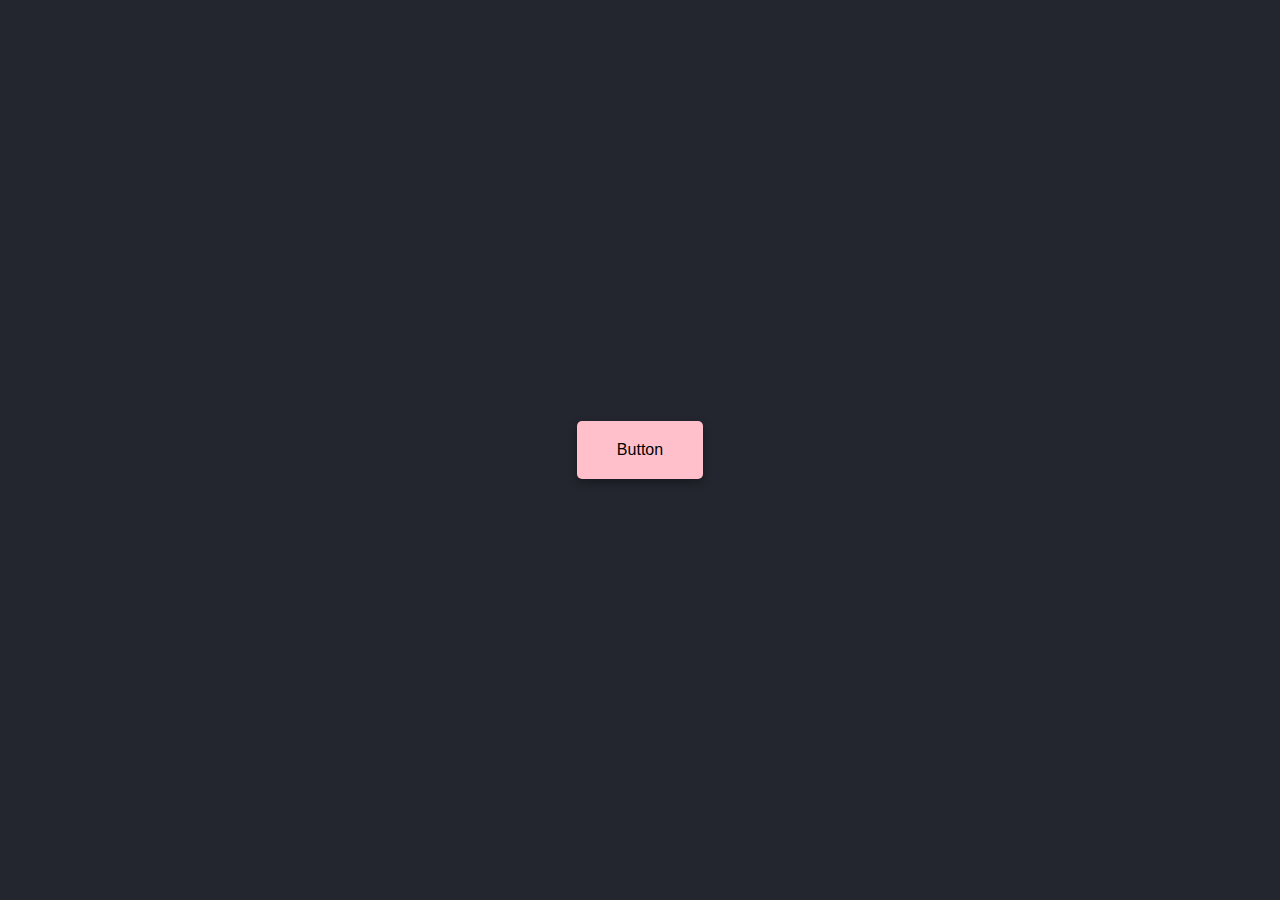
<file: 16-projects-javascript/Button-ripple-javascript/index.html>
<!DOCTYPE html>
<html lang="en">
<head>
    <meta charset="UTF-8">
    <meta http-equiv="X-UA-Compatible" content="IE=edge">
    <meta name="viewport" content="width=device-width, initial-scale=1.0">
    <title>Button Ripple Effect | Jhoneril Hagosojos</title>
    <link rel="stylesheet" href="style.css">
</head>
<body>
    

    <a href="#" class="btn"><span>Button</span></a>

    <script src="index.js"></script>
</body>
</html>
</file>
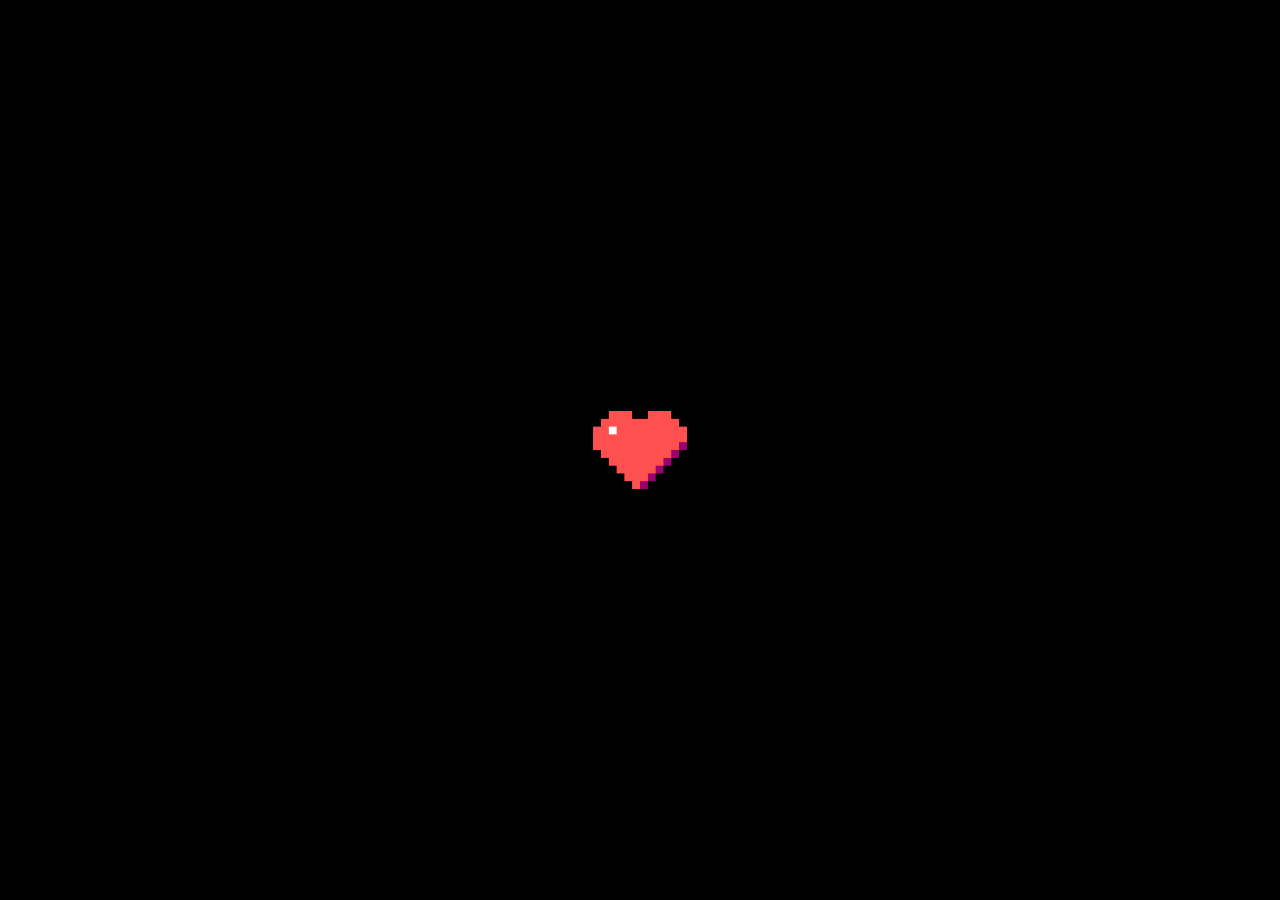
<file: 16-projects-javascript/Heart-trail-animation-javascript/index.html>
<!DOCTYPE html>
<html lang="en">
<head>
    <meta charset="UTF-8">
    <meta http-equiv="X-UA-Compatible" content="IE=edge">
    <meta name="viewport" content="width=device-width, initial-scale=1.0">
    <title>Heart Trail | Jhoneril Hagosojos</title>
    <link rel="stylesheet" href="style.css">
</head>
<body>
    
    <span></span>

    <script src="index.js"></script>
</body>
</html>
</file>
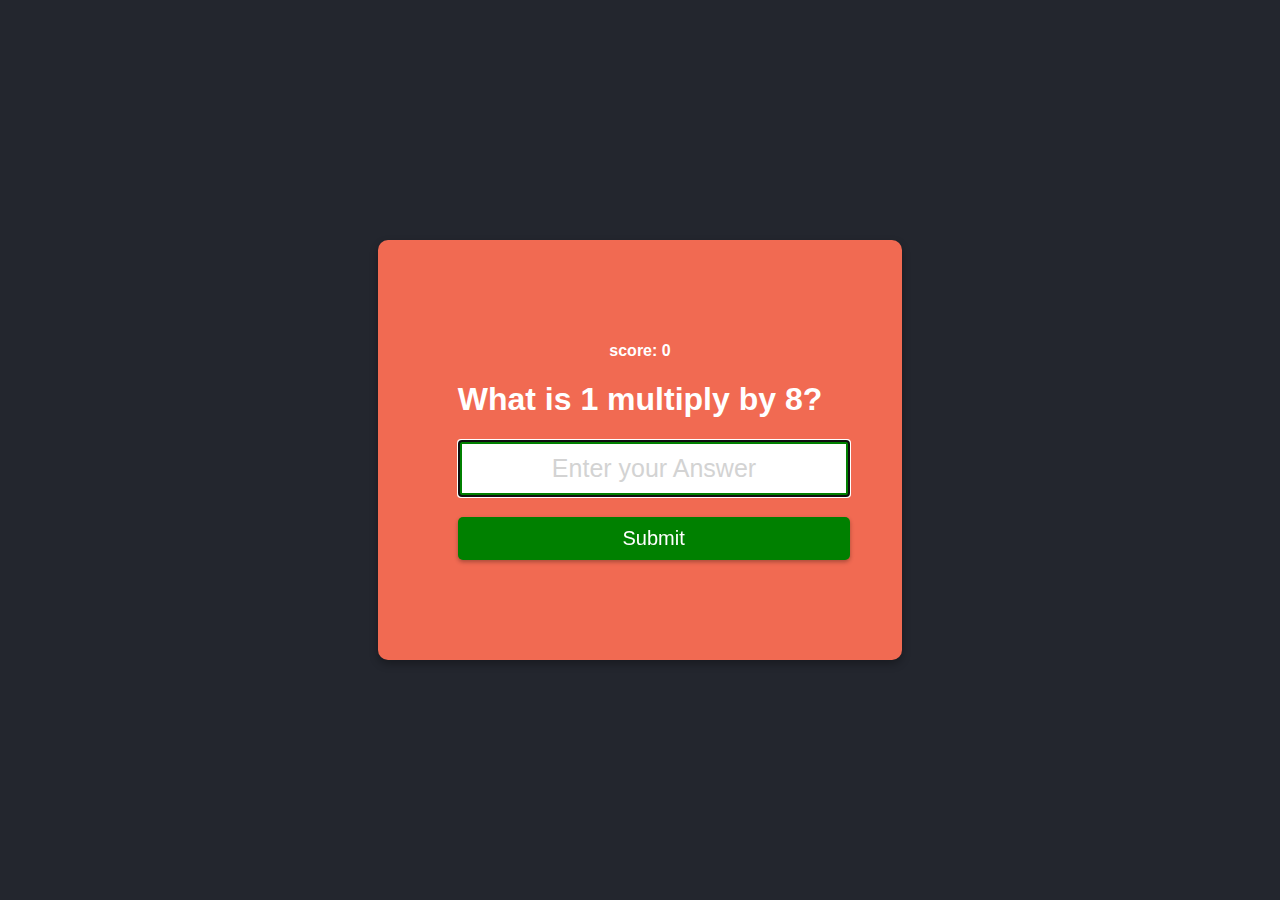
<file: 16-projects-javascript/Multiplicaton-app-javascript/index.html>
<!DOCTYPE html>
<html lang="en">
<head>
    <meta charset="UTF-8">
    <meta http-equiv="X-UA-Compatible" content="IE=edge">
    <meta name="viewport" content="width=device-width, initial-scale=1.0">
    <title>Multiplication App | Jhoneril Hagosojos</title>
    <link rel="stylesheet" href="style.css">
</head>
<body>
    

    <form class="form" id="form">

        <h4 class="score" id="score">score: 0</h4>
        <h1 id="question">
            What is 1 multiply by 1?
        </h1>
        <input type="text" class="input" id="input" placeholder="Enter your Answer" autofocus autocomplete="off">
        <button type="submit" class="btn">Submit</button>

    </form>


    <script src="index.js"></script>
</body>
</html>
</file>
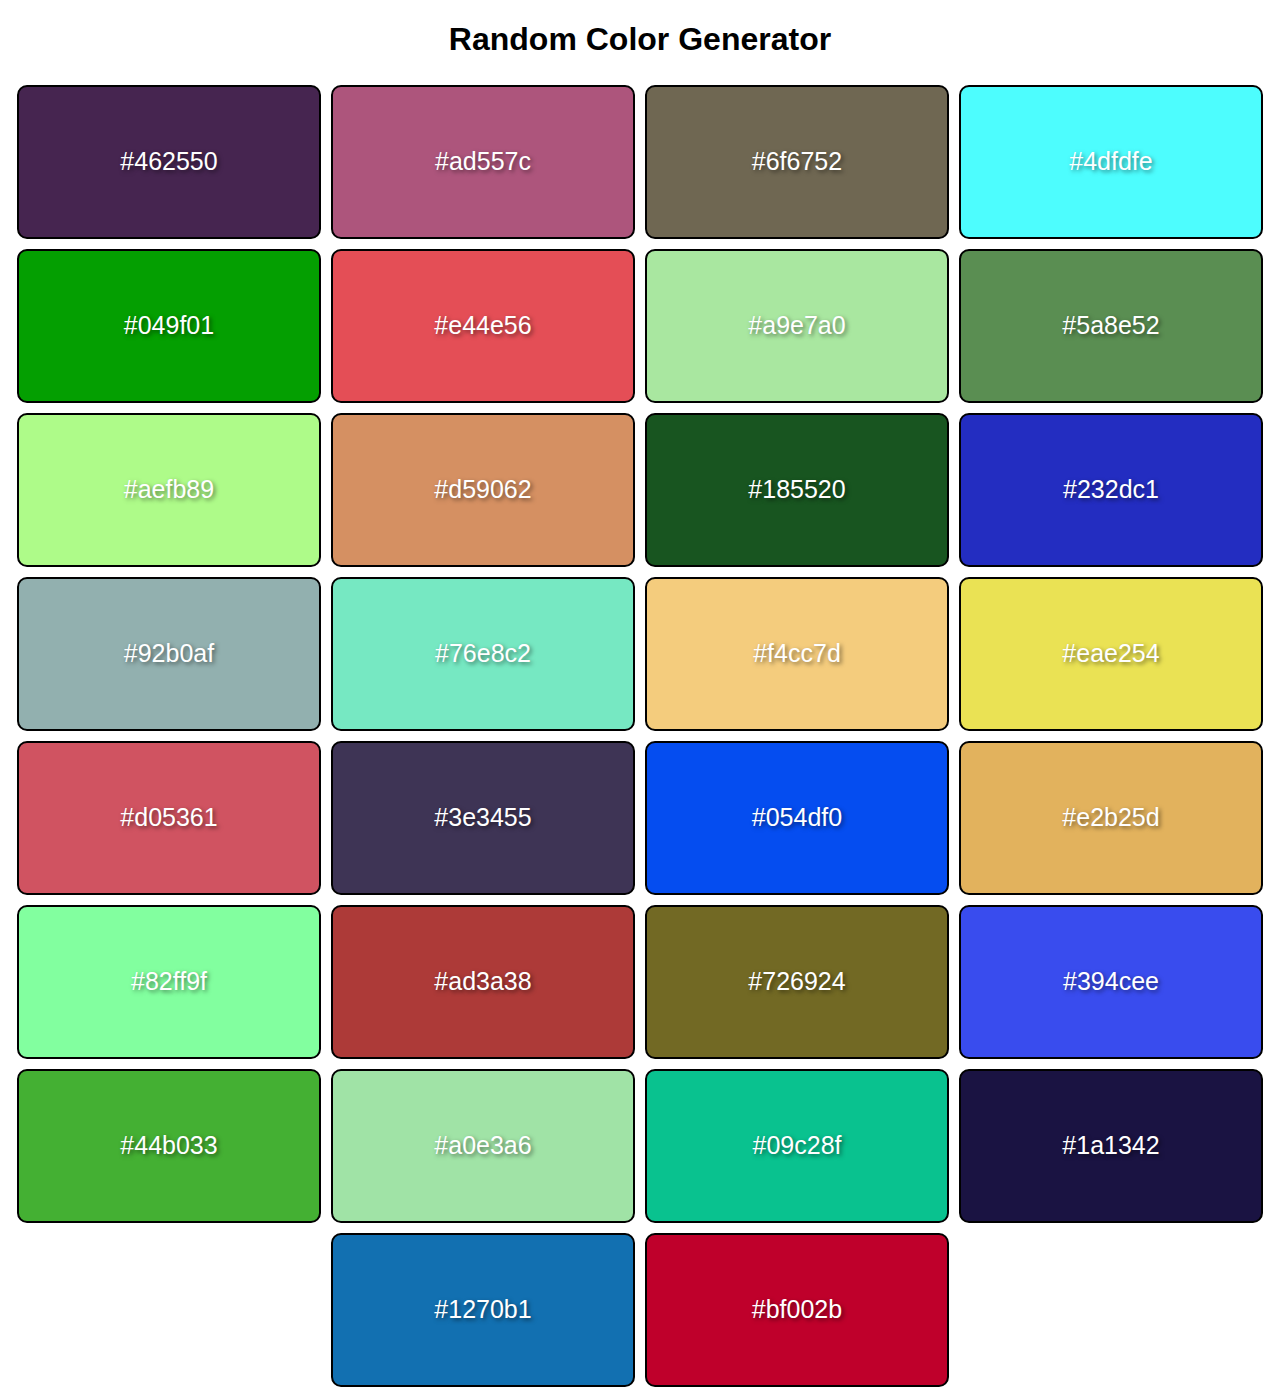
<file: 16-projects-javascript/Random-color-generator-javascript/index.html>
<!DOCTYPE html>
<html lang="en">
<head>
    <meta charset="UTF-8">
    <meta http-equiv="X-UA-Compatible" content="IE=edge">
    <meta name="viewport" content="width=device-width, initial-scale=1.0">
    <title>Random Color Generator | Jhoneril Hagosojos</title>
    <link rel="stylesheet" href="style.css">
</head>
<body>
    
    <h1>Random Color Generator</h1>

    <div class="container">


    </div>

    <script src="index.js"></script>
</body>
</html>
</file>
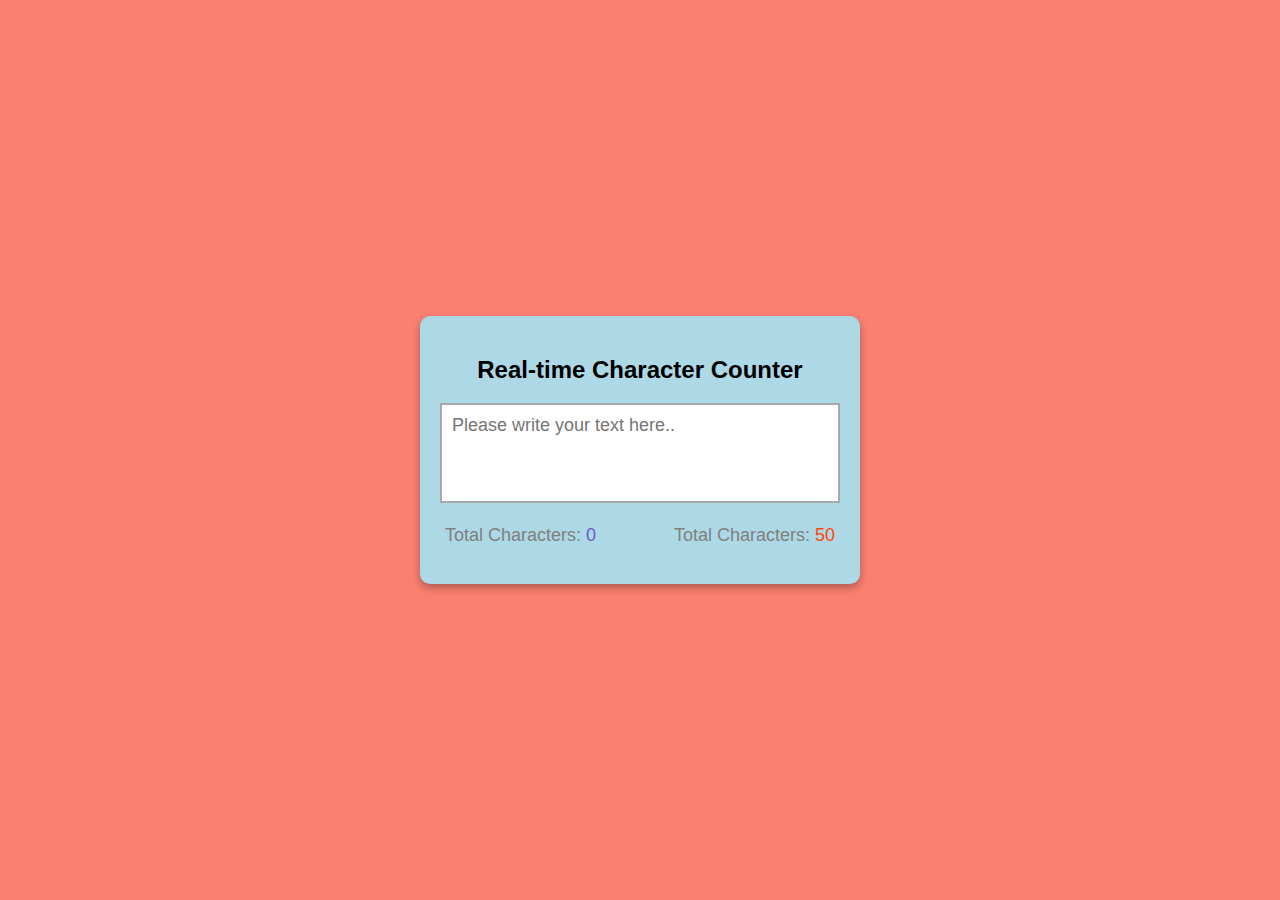
<file: 16-projects-javascript/Realtime-character-counter-javascript/index.html>
<!DOCTYPE html>
<html lang="en">
<head>
    <meta charset="UTF-8">
    <meta http-equiv="X-UA-Compatible" content="IE=edge">
    <meta name="viewport" content="width=device-width, initial-scale=1.0">
    <title>Realtime Character Counter | Jhoneril Hagosojos</title>
    <link rel="stylesheet" href="style.css">
</head>
<body>
    
    <div class="container">
        <h2>Real-time Character Counter</h2>
        <textarea id="textarea" class="textarea" placeholder="Please write your text here.." maxlength="50"></textarea>

        <div class="counter-container">
            <p>Total Characters: <span class="total-counter" id="total-counter"></span></p>
            
            <p>Total Characters: <span class="remaining-counter" id="remaining-counter">20</span></p>
        </div>
    </div>
    
    <script src="index.js"></script>
</body>
</html>
</file>
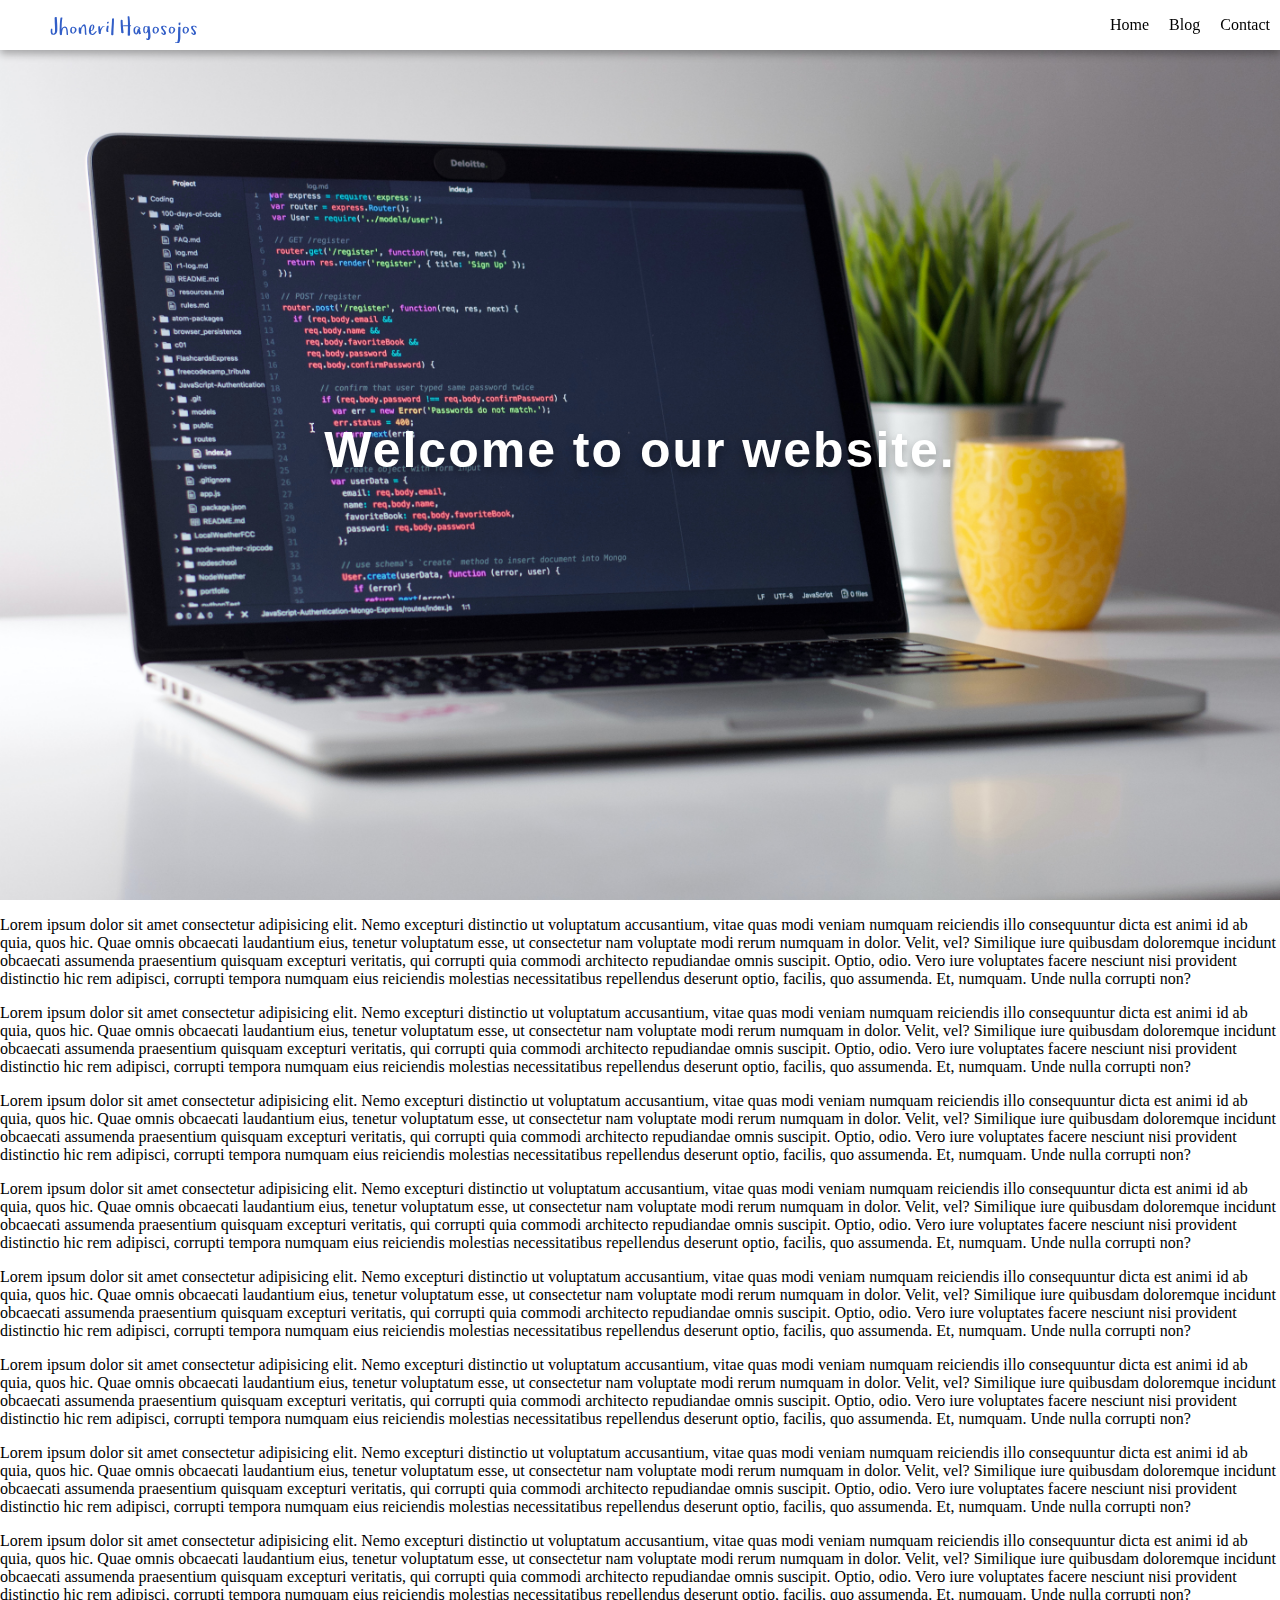
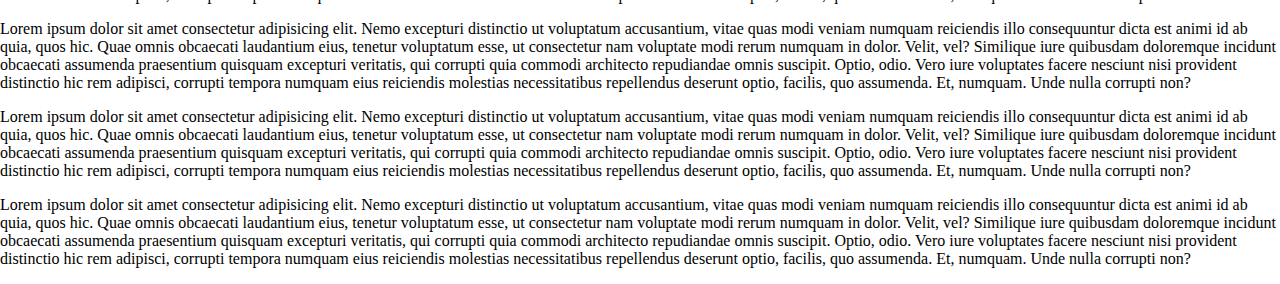
<file: 16-projects-javascript/Sticky-navbar-javascript/index.html>
<!DOCTYPE html>
<html lang="en">
<head>
    <meta charset="UTF-8">
    <meta http-equiv="X-UA-Compatible" content="IE=edge">
    <meta name="viewport" content="width=device-width, initial-scale=1.0">
    <title>Sticky Navbar | Jhoneril Hagosojos</title>
    <link rel="stylesheet" href="style.css">
</head>
<body>
    
    <div class="navbar">
        <a href="index.html"><img src="logo.svg" alt="Logo"></a>
        
        <ul>
            <li><a href="#">Home</a></li>
            <li><a href="#">Blog</a></li>
            <li><a href="#">Contact</a></li>
        </ul>

    </div>

    <div class="top-container">
        <h1>Welcome to our website.</h1>
    </div>

    <div class="bottom-container">
        <p class="text">Lorem ipsum dolor sit amet consectetur adipisicing elit. Nemo excepturi distinctio ut voluptatum accusantium, vitae quas modi veniam numquam reiciendis illo consequuntur dicta est animi id ab quia, quos hic. Quae omnis obcaecati laudantium eius, tenetur voluptatum esse, ut consectetur nam voluptate modi rerum numquam in dolor. Velit, vel? Similique iure quibusdam doloremque incidunt obcaecati assumenda praesentium quisquam excepturi veritatis, qui corrupti quia commodi architecto repudiandae omnis suscipit. Optio, odio. Vero iure voluptates facere nesciunt nisi provident distinctio hic rem adipisci, corrupti tempora numquam eius reiciendis molestias necessitatibus repellendus deserunt optio, facilis, quo assumenda. Et, numquam. Unde nulla corrupti non?</p>
        
        <p class="text">Lorem ipsum dolor sit amet consectetur adipisicing elit. Nemo excepturi distinctio ut voluptatum accusantium, vitae quas modi veniam numquam reiciendis illo consequuntur dicta est animi id ab quia, quos hic. Quae omnis obcaecati laudantium eius, tenetur voluptatum esse, ut consectetur nam voluptate modi rerum numquam in dolor. Velit, vel? Similique iure quibusdam doloremque incidunt obcaecati assumenda praesentium quisquam excepturi veritatis, qui corrupti quia commodi architecto repudiandae omnis suscipit. Optio, odio. Vero iure voluptates facere nesciunt nisi provident distinctio hic rem adipisci, corrupti tempora numquam eius reiciendis molestias necessitatibus repellendus deserunt optio, facilis, quo assumenda. Et, numquam. Unde nulla corrupti non?</p>

        <p class="text">Lorem ipsum dolor sit amet consectetur adipisicing elit. Nemo excepturi distinctio ut voluptatum accusantium, vitae quas modi veniam numquam reiciendis illo consequuntur dicta est animi id ab quia, quos hic. Quae omnis obcaecati laudantium eius, tenetur voluptatum esse, ut consectetur nam voluptate modi rerum numquam in dolor. Velit, vel? Similique iure quibusdam doloremque incidunt obcaecati assumenda praesentium quisquam excepturi veritatis, qui corrupti quia commodi architecto repudiandae omnis suscipit. Optio, odio. Vero iure voluptates facere nesciunt nisi provident distinctio hic rem adipisci, corrupti tempora numquam eius reiciendis molestias necessitatibus repellendus deserunt optio, facilis, quo assumenda. Et, numquam. Unde nulla corrupti non?</p>

        <p class="text">Lorem ipsum dolor sit amet consectetur adipisicing elit. Nemo excepturi distinctio ut voluptatum accusantium, vitae quas modi veniam numquam reiciendis illo consequuntur dicta est animi id ab quia, quos hic. Quae omnis obcaecati laudantium eius, tenetur voluptatum esse, ut consectetur nam voluptate modi rerum numquam in dolor. Velit, vel? Similique iure quibusdam doloremque incidunt obcaecati assumenda praesentium quisquam excepturi veritatis, qui corrupti quia commodi architecto repudiandae omnis suscipit. Optio, odio. Vero iure voluptates facere nesciunt nisi provident distinctio hic rem adipisci, corrupti tempora numquam eius reiciendis molestias necessitatibus repellendus deserunt optio, facilis, quo assumenda. Et, numquam. Unde nulla corrupti non?</p>

        <p class="text">Lorem ipsum dolor sit amet consectetur adipisicing elit. Nemo excepturi distinctio ut voluptatum accusantium, vitae quas modi veniam numquam reiciendis illo consequuntur dicta est animi id ab quia, quos hic. Quae omnis obcaecati laudantium eius, tenetur voluptatum esse, ut consectetur nam voluptate modi rerum numquam in dolor. Velit, vel? Similique iure quibusdam doloremque incidunt obcaecati assumenda praesentium quisquam excepturi veritatis, qui corrupti quia commodi architecto repudiandae omnis suscipit. Optio, odio. Vero iure voluptates facere nesciunt nisi provident distinctio hic rem adipisci, corrupti tempora numquam eius reiciendis molestias necessitatibus repellendus deserunt optio, facilis, quo assumenda. Et, numquam. Unde nulla corrupti non?</p>
        
        <p class="text">Lorem ipsum dolor sit amet consectetur adipisicing elit. Nemo excepturi distinctio ut voluptatum accusantium, vitae quas modi veniam numquam reiciendis illo consequuntur dicta est animi id ab quia, quos hic. Quae omnis obcaecati laudantium eius, tenetur voluptatum esse, ut consectetur nam voluptate modi rerum numquam in dolor. Velit, vel? Similique iure quibusdam doloremque incidunt obcaecati assumenda praesentium quisquam excepturi veritatis, qui corrupti quia commodi architecto repudiandae omnis suscipit. Optio, odio. Vero iure voluptates facere nesciunt nisi provident distinctio hic rem adipisci, corrupti tempora numquam eius reiciendis molestias necessitatibus repellendus deserunt optio, facilis, quo assumenda. Et, numquam. Unde nulla corrupti non?</p>

        <p class="text">Lorem ipsum dolor sit amet consectetur adipisicing elit. Nemo excepturi distinctio ut voluptatum accusantium, vitae quas modi veniam numquam reiciendis illo consequuntur dicta est animi id ab quia, quos hic. Quae omnis obcaecati laudantium eius, tenetur voluptatum esse, ut consectetur nam voluptate modi rerum numquam in dolor. Velit, vel? Similique iure quibusdam doloremque incidunt obcaecati assumenda praesentium quisquam excepturi veritatis, qui corrupti quia commodi architecto repudiandae omnis suscipit. Optio, odio. Vero iure voluptates facere nesciunt nisi provident distinctio hic rem adipisci, corrupti tempora numquam eius reiciendis molestias necessitatibus repellendus deserunt optio, facilis, quo assumenda. Et, numquam. Unde nulla corrupti non?</p>

        <p class="text">Lorem ipsum dolor sit amet consectetur adipisicing elit. Nemo excepturi distinctio ut voluptatum accusantium, vitae quas modi veniam numquam reiciendis illo consequuntur dicta est animi id ab quia, quos hic. Quae omnis obcaecati laudantium eius, tenetur voluptatum esse, ut consectetur nam voluptate modi rerum numquam in dolor. Velit, vel? Similique iure quibusdam doloremque incidunt obcaecati assumenda praesentium quisquam excepturi veritatis, qui corrupti quia commodi architecto repudiandae omnis suscipit. Optio, odio. Vero iure voluptates facere nesciunt nisi provident distinctio hic rem adipisci, corrupti tempora numquam eius reiciendis molestias necessitatibus repellendus deserunt optio, facilis, quo assumenda. Et, numquam. Unde nulla corrupti non?</p>

        <p class="text">Lorem ipsum dolor sit amet consectetur adipisicing elit. Nemo excepturi distinctio ut voluptatum accusantium, vitae quas modi veniam numquam reiciendis illo consequuntur dicta est animi id ab quia, quos hic. Quae omnis obcaecati laudantium eius, tenetur voluptatum esse, ut consectetur nam voluptate modi rerum numquam in dolor. Velit, vel? Similique iure quibusdam doloremque incidunt obcaecati assumenda praesentium quisquam excepturi veritatis, qui corrupti quia commodi architecto repudiandae omnis suscipit. Optio, odio. Vero iure voluptates facere nesciunt nisi provident distinctio hic rem adipisci, corrupti tempora numquam eius reiciendis molestias necessitatibus repellendus deserunt optio, facilis, quo assumenda. Et, numquam. Unde nulla corrupti non?</p>

        <p class="text">Lorem ipsum dolor sit amet consectetur adipisicing elit. Nemo excepturi distinctio ut voluptatum accusantium, vitae quas modi veniam numquam reiciendis illo consequuntur dicta est animi id ab quia, quos hic. Quae omnis obcaecati laudantium eius, tenetur voluptatum esse, ut consectetur nam voluptate modi rerum numquam in dolor. Velit, vel? Similique iure quibusdam doloremque incidunt obcaecati assumenda praesentium quisquam excepturi veritatis, qui corrupti quia commodi architecto repudiandae omnis suscipit. Optio, odio. Vero iure voluptates facere nesciunt nisi provident distinctio hic rem adipisci, corrupti tempora numquam eius reiciendis molestias necessitatibus repellendus deserunt optio, facilis, quo assumenda. Et, numquam. Unde nulla corrupti non?</p>
        
        <p class="text">Lorem ipsum dolor sit amet consectetur adipisicing elit. Nemo excepturi distinctio ut voluptatum accusantium, vitae quas modi veniam numquam reiciendis illo consequuntur dicta est animi id ab quia, quos hic. Quae omnis obcaecati laudantium eius, tenetur voluptatum esse, ut consectetur nam voluptate modi rerum numquam in dolor. Velit, vel? Similique iure quibusdam doloremque incidunt obcaecati assumenda praesentium quisquam excepturi veritatis, qui corrupti quia commodi architecto repudiandae omnis suscipit. Optio, odio. Vero iure voluptates facere nesciunt nisi provident distinctio hic rem adipisci, corrupti tempora numquam eius reiciendis molestias necessitatibus repellendus deserunt optio, facilis, quo assumenda. Et, numquam. Unde nulla corrupti non?</p>
    </div>


    <script src="index.js"></script>
</body>
</html>
</file>
<file: 16-projects-javascript/Button-ripple-javascript/style.css>
body {
    background-color: #23262e;
    margin: 0;
    display: flex;
    justify-content: center;
    height: 100vh;
    align-items: center;
    font-family: 'Poppins', Arial, Helvetica, sans-serif;
}

.btn {
    background-color: pink;
    padding: 20px 40px;
    border-radius: 5px;
    box-shadow: 0 4px 8px rgba(0, 0, 0, .3);
    text-decoration: none;
    color: black;
    position: relative;
    overflow: hidden;
}

.btn span {
    position: relative;
    z-index: 1;
}

.btn::before {
    content: "";
    position: absolute;
    background-color: orangered;
    width: 0px;
    height: 0px;
    left: var(--xPos);
    top: var(--yPos);
    transform: translate(-50%, -50%);
    border-radius: 50%;
    transition: width 0.5s, height 0.5s;
}

.btn:hover::before {
    width: 300px;
    height: 300px;
}
</file>
<file: 16-projects-javascript/Heart-trail-animation-javascript/style.css>
body {
    margin: 0;
    padding: 0;
    box-sizing: border-box;
    height: 100vh;
    background-color: black;
}

span {
    background-image: url(heart.png);
    width: 100px;
    height: 100px;
    position: absolute;
    background-size: cover;
    left: 50%;
    top: 50%;
    transform: translate(-50%, -50%);
}
</file>
<file: 16-projects-javascript/Multiplicaton-app-javascript/style.css>
body {
    margin: 0;
    padding: 0;
    box-sizing: border-box;
    font-family: 'Poppins', Arial, Helvetica, sans-serif;
    display: flex;
    justify-content: center;
    height: 100vh;
    align-items: center;
    text-align: center;
    background-color: #23262e;
    color: white;
}

.form {
    background: #f16a52;
    padding: 80px;
    box-shadow: 0 4px 8px rgba(0, 0, 0, .3);
    border-radius: 10px;
    margin: 10px;
}

.input {
    display: block;
    width: 100%;
    font-size: 25px;
    text-align: center;
    padding: 10px;
    border: 4px solid green;
}

.input::placeholder {
    color: lightgray;
    font-family: 'Poppins', Arial, Helvetica, sans-serif
}

.btn {
    border: none;
    display: block;
    width: 107.5%;
    padding: 10px;
    font-size: 20px;
    font-family: 'Poppins', Arial, Helvetica, sans-serif;
    box-sizing: border-box;
    background-color: green;
    color: white;
    margin: 20px 0;
    border-radius: 5px;
    box-shadow: 0 2px 4px rgba(0, 0, 0, .3);
    cursor: pointer;
    transition: filter 0.5s;
}

.btn:hover {
    filter: brightness(0.9);
}
</file>
<file: 16-projects-javascript/Random-color-generator-javascript/style.css>
body {
    font-family: 'Poppins', Arial, Helvetica, sans-serif;
    margin: 0;
}

h1 {
    text-align: center;
}

.container {
    display: flex;
    flex-wrap: wrap;
    justify-content: center;
}

.color-container {
    background-color: orange;
    width: 300px;
    height: 150px;
    color: white;
    margin: 5px;
    display: flex;
    justify-content: center;
    align-items: center;
    font-size: 25px;
    text-shadow: 2px 2px 4px rgba(0, 0, 0, .5);
    border: 2px solid black;
    border-radius: 10px;
}
</file>
<file: 16-projects-javascript/Realtime-character-counter-javascript/style.css>
body {
    margin: 0;
    display: flex;
    justify-content: center;
    height: 100vh;
    align-items: center;
    background-color: salmon;
    font-family: 'Poppins', Arial, Helvetica, sans-serif;
}

.container {
    background-color: lightblue;
    width: 400px;
    padding: 20px;
    margin: 5px;
    text-align: center;
    border-radius: 10px;
    box-shadow: 0 4px 8px rgba(0, 0, 0, .3 );
}

.textarea {
    resize: none;
    width: 100%;
    height: 100px;
    font-size: 18px;
    font-family: sans-serif;
    padding: 10px; 
    box-sizing: border-box;
    border: solid 2px darkgray;
}

.counter-container {
    display: flex;
    justify-content: space-between;
    padding: 0 5px;
}

.counter-container p {
    font-size: 18px;
    color: gray;
}

.total-counter {
    color: slateblue;
}

.remaining-counter {
    color: orangered;
}
</file>
<file: 16-projects-javascript/Sticky-navbar-javascript/style.css>
body {
    margin: 0;
    box-sizing: border-box;
}

.top-container {
    background-image: url("bg.jpg");
    height: 100vh;
    background-size: cover;
    display: flex;
    justify-content: center;
    align-items: center;
    text-align: center;
}

.top-container h1 {
    color: white;
    font-size: 50px;
    font-family: 'Poppins', Arial, Helvetica, sans-serif;
    letter-spacing: 2px;
    text-shadow: 0 5px 8px rgba(0, 0 , 0, .3);
}

.navbar {
    display: flex;
    position: fixed;
    background-color: white;
    width: 100%;
    justify-content: space-between;
    align-items: center;
    box-shadow: 0 4px 8px rgba(0, 0, 0, .3);
    transition: background-color 0.5s;
}

.navbar ul {
    display: flex;
    list-style-type: none;
}

.navbar ul li a {
    text-decoration: none;
    margin: 0 10px;
    color: black;
}

.navbar ul li a:hover {
    color: red;
}

.navbar.active {
    background-color: black;
}

.navbar.active ul li a {
    color: white;
}
</file>
